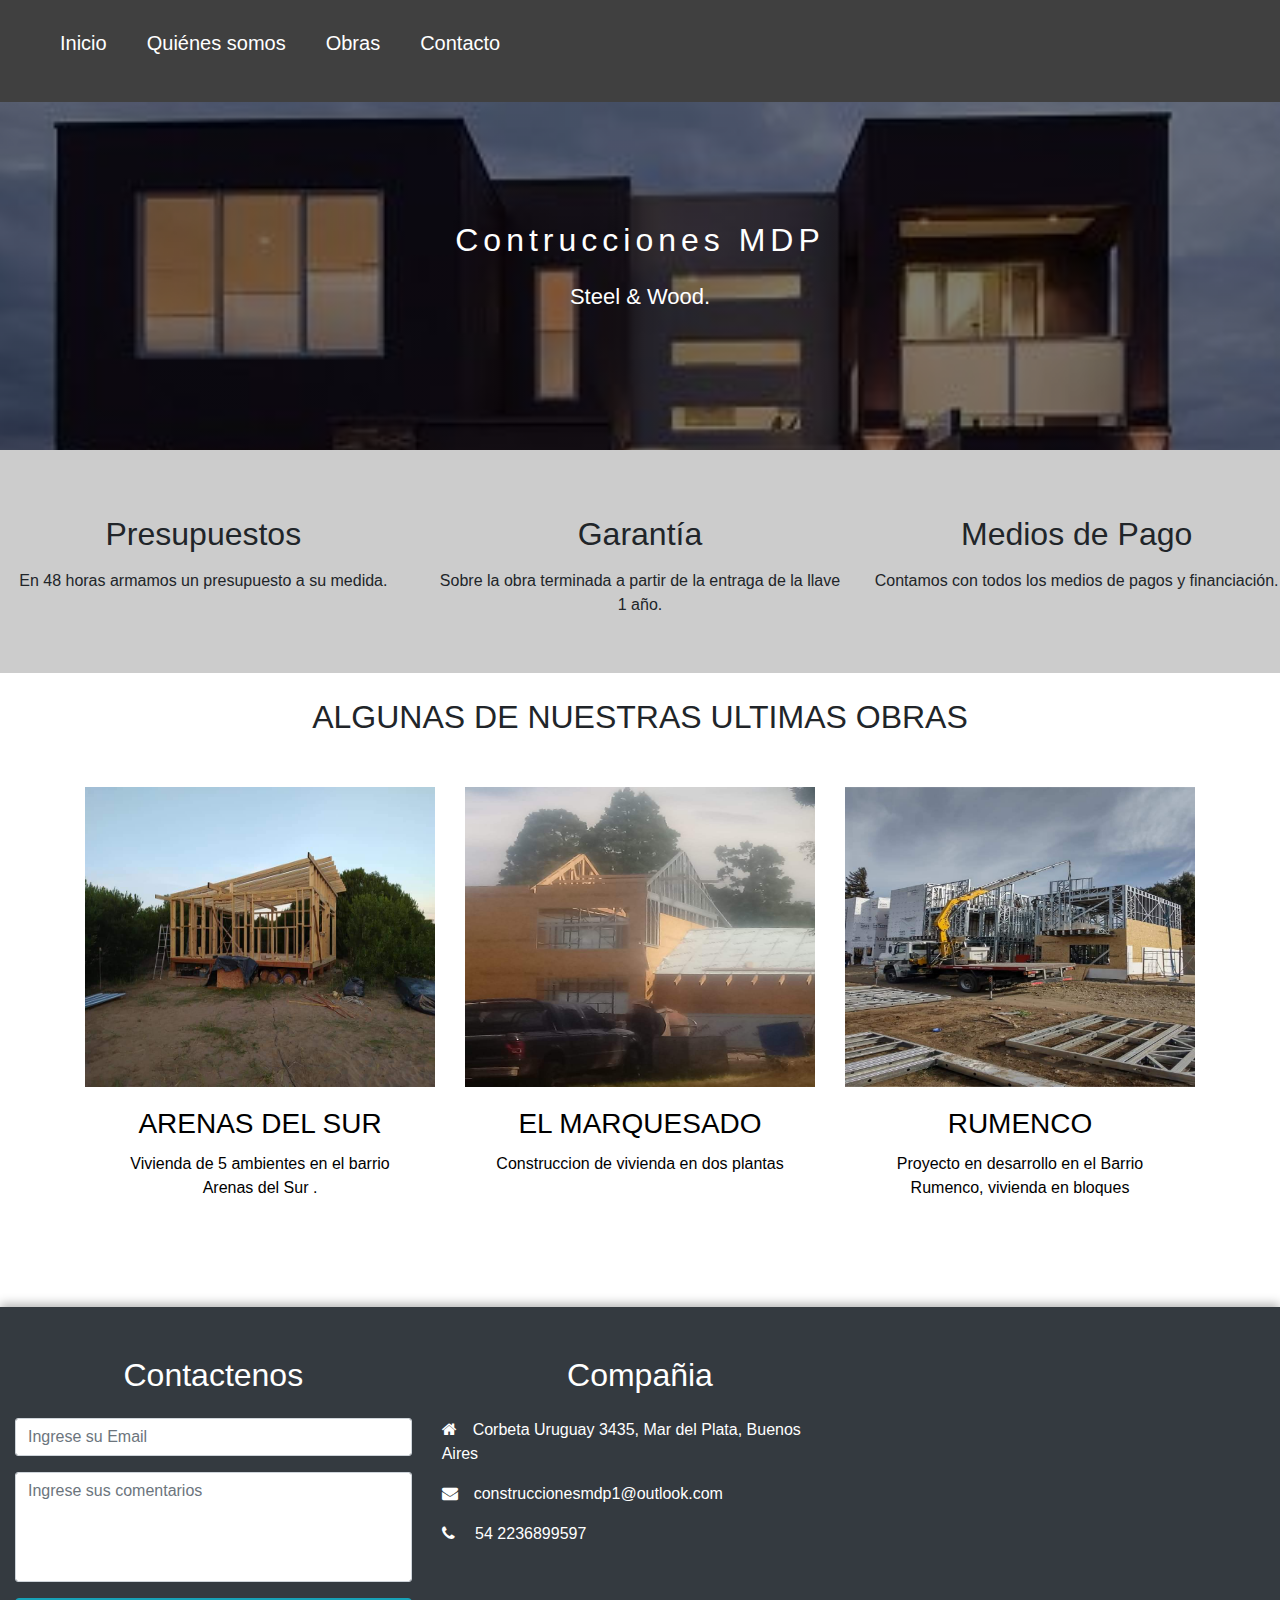
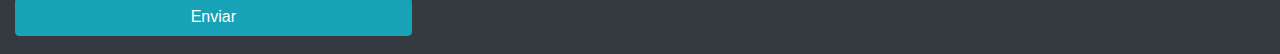
<file: construccion/index.html>
<!doctype html>
<html lang="es">

<head>
	<!-- Required meta tags -->
	<meta charset="utf-8">
	<meta name="viewport" content="width=device-width, initial-scale=1, shrink-to-fit=no">

	<!-- Bootstrap CSS -->
	<link rel="stylesheet" href="https://stackpath.bootstrapcdn.com/bootstrap/4.5.2/css/bootstrap.min.css"
		integrity="sha384-JcKb8q3iqJ61gNV9KGb8thSsNjpSL0n8PARn9HuZOnIxN0hoP+VmmDGMN5t9UJ0Z" crossorigin="anonymous">

	<!-- ESTILO CSS -->
	<link rel="stylesheet" type="text/css" href="css/estilo.css">

	<!--Font Awesome(iconos)-->
	<link rel="stylesheet" href="https://cdnjs.cloudflare.com/ajax/libs/font-awesome/4.7.0/css/font-awesome.min.css">

	<title>Contrucciones MDP</title>
</head>

<body>
	<header>
		<nav class="navbar navbar-nav">
			<ul>
        		<li><a href="index.html">Inicio</a></li>
       			<li><a href="quienes.html">Quiénes somos</a></li>
        		<li><a href="obras.html">Obras</a></li>
        		<li><a href="#contacto">Contacto</a></li>
    		</ul>
    	</nav>

	</header>
	
	<!-- SLIDE -->
	
	<seccion class="slider-principal mx-auto">
		<div class="container">
			<h1>Contrucciones MDP</h1>
			<p>Steel & Wood.</p>
		</div>
	</seccion>

	<!--PRIMERA SECCION-->
	<section class="container-fluid " id="primera-seccion-presentacion">
		<div class="row">
			<div class="col-xs-12 col-sm-12 col-md-6 col-lg-4">
				<h2 class="mb-3">Presupuestos</h2>
				<div align="center">
					<p>En 48 horas armamos un presupuesto a su medida.</p>
				</div>
			</div>
			<div class="col-xs-12 col-sm-12 col-md-6 col-lg-4">
				<h2 class="mb-3">Garantía</h2>
				<div align="center">
					<p>Sobre la obra terminada a partir de la entraga de la llave 1 año.</p>
				</div>
			</div>
			<div class="col-xs-12 col-sm-12 col-md-6 col-lg-4">
				<h2 class="mb-3">Medios de Pago</h2>
				<div align="center">
					<p >Contamos con todos los medios de pagos y financiación.</p>
				</div>
			</div>
		</div>
	</section>
	<h2  class="obras2" align="text-center" id="obras">ALGUNAS DE NUESTRAS ULTIMAS OBRAS</h2>
	<!-- CARDS TIPOS DE PRODUCTOS -->
	
	<div class="card-deck container mx-auto" id="segunda-seccion-presentacion">
		<!-- arenas -->
		<div class="row" id="obras">
		<div class="col-sm-4">
			<a href="arenas.html" class="">
				<div id="carouselExampleControls" class="carousel slide carrousel-generos" data-ride="carousel" data-interval="3000">
					<div class="carousel-inner ">
						<div class="carousel-item active mr-0">
							<img src="img/arenas/arenas1.jpg" class="img-fluid" alt="...">
						</div>
						<div class="carousel-item">
							<img src="img/arenas/arenas2.jpg" class="img-fluid" alt="...">
						</div>
						<div class="carousel-item">
							<img src="img/arenas/arenas3.jpg" class="img-fluid" alt="...">
						</div>
						<div class="carousel-item">
							<img src="img/arenas/arenas4.jpg" class="img-fluid" alt="...">
						</div>
						<div class="carousel-item">
							<img src="img/arenas/arenas5.jpg" class="img-fluid" alt="...">
						</div>
					</div>
				</div>
				<div class="card-body mx-auto texto-seccion-presentacion">
					<h3 class="card-title">ARENAS DEL SUR</h3>
					<p class="card-text">Vivienda de 5 ambientes en el barrio Arenas del Sur .</p>
				</div>
			</a>
		</div>
		<!-- marque -->
		<div class="col-sm-4">
			<a href="marquesado.html">
				<div id="carouselExampleControls" class="carousel slide carrousel-generos" data-ride="carousel" data-interval="2000">
					<div class="carousel-inner">
						<div class="carousel-item active mr-0">
							<img src="img/marquesado/marque1.jpg" alt="..." >
						</div>
						<div class="carousel-item">
							<img src="img/marquesado/marque2.jpg" alt="..." >
						</div>
						<div class="carousel-item">
							<img src="img/marquesado/marque3.jpg" alt="..." >
						</div>
					</div>
				</div>

				<div class="card-body m-0 texto-seccion-presentacion">
					<h3 class="card-title">EL MARQUESADO</h3>
					<p class="card-text">Construccion de vivienda en dos plantas </p>
				</div>
			</a>
		</div>
		<!-- rumenco -->
		<div class="col-sm-4">
			<a href="rumenco.html">
				<div id="carouselExampleControls" class="carousel slide carrousel-generos" data-ride="carousel" data-interval="2100">
					<div class="carousel-inner">
						<div class="carousel-item active mr-0">
							<img src="img/rumenco/rumenco1.jpg" alt="...">
						</div>
						<div class="carousel-item">
							<img src="img/rumenco/rumenco2.jpg" alt="...">
						</div>
						<div class="carousel-item">
							<img src="img/rumenco/rumenco3.jpg" alt="...">
						</div>
					</div>
				</div>
				<div class="card-body m-0 texto-seccion-presentacion">
					<h3 class="card-title">RUMENCO</h3>
					<p class="card-text">Proyecto en desarrollo en el Barrio Rumenco, vivienda en bloques</p>
				</div>
			</a>
		</div>
	</div>
	</div>

	<!-- FOOTER -->
	
		
	<footer class="bg-dark pb-3 pt-4" id="contacto">
		<div class="container-fluid">
			<div class="row">
				<div class="col-xs-12 col-sm-12 col-md-4 col-lg-4">
					<h2 class="text-white mb-4">Contactenos</h2>
						<form action="" method="POST">
							<div class="form-group">
								<input type="email" class="form-control deleteBorder" name="correo"
								placeholder="Ingrese su Email">
							</div>
							<div class="form-group">
								<textarea class="form-control deleteBorder" name="comentario" rows="4"
								placeholder="Ingrese sus comentarios"></textarea>
							</div>
							<button type="submit" class="btn btn-block btn-info">Enviar</button>
						</form>
				</div>
				
				<div class="col-xs-12 col-sm-12 col-md-4 col-lg-4">
					<h2 class=" text-white mb-4">Compañia</h2>
					<address class="text-white ">
						<p><i class="fa fa-home mr-3"></i>Corbeta Uruguay 3435, Mar del Plata, Buenos Aires</p>
						
						<p><i class="fa fa-envelope mr-3" id="correo"><a href="mailto:construccionesmdp1@outlook.com" class="text-white "></i>construccionesmdp1@outlook.com</p>
						
						<p class="fa fa-phone whatsapp mr-3" id="whatsapp"><a href=https://api.whatsapp.com/send?phone=02236899597  " class="text-white "></p>     54 2236899597
					</address>
				</div>
				
				<div class="col-xs-12 col-sm-12 col-md-4 col-lg-4">
					<iframe src="https://www.google.com/maps/embed?pb=!1m18!1m12!1m3!1d3140.3060607267844!2d-57.545870284927865!3d-38.086539157473325!2m3!1f0!2f0!3f0!3m2!1i1024!2i768!4f13.1!3m3!1m2!1s0x9584e7370bd02a03%3A0x50fcb8581ca2ebe7!2sCorbeta%20Uruguay%203435%2C%20B7610AAE%20Mar%20del%20Plata%2C%20Provincia%20de%20Buenos%20Aires!5e0!3m2!1ses-419!2sar!4v1621220929879!5m2!1ses-419!2sar" width="300" height="300" frameborder="0" style="border-radius: 20px;" allowfullscreen="" aria-hidden="false" tabindex="0"></iframe> 
				</div>

			</div>
		</div>

		
	</footer>


	<!-- Optional JavaScript -->
	<!-- jQuery first, then Popper.js, then Bootstrap JS -->
	<script src="https://code.jquery.com/jquery-3.5.1.slim.min.js"
		integrity="sha384-DfXdz2htPH0lsSSs5nCTpuj/zy4C+OGpamoFVy38MVBnE+IbbVYUew+OrCXaRkfj"
		crossorigin="anonymous"></script>
	<script src="https://cdn.jsdelivr.net/npm/popper.js@1.16.1/dist/umd/popper.min.js"
		integrity="sha384-9/reFTGAW83EW2RDu2S0VKaIzap3H66lZH81PoYlFhbGU+6BZp6G7niu735Sk7lN"
		crossorigin="anonymous"></script>
	<script src="https://stackpath.bootstrapcdn.com/bootstrap/4.5.2/js/bootstrap.min.js"
		integrity="sha384-B4gt1jrGC7Jh4AgTPSdUtOBvfO8shuf57BaghqFfPlYxofvL8/KUEfYiJOMMV+rV"
		crossorigin="anonymous"></script>
</body>

</html>
</file>
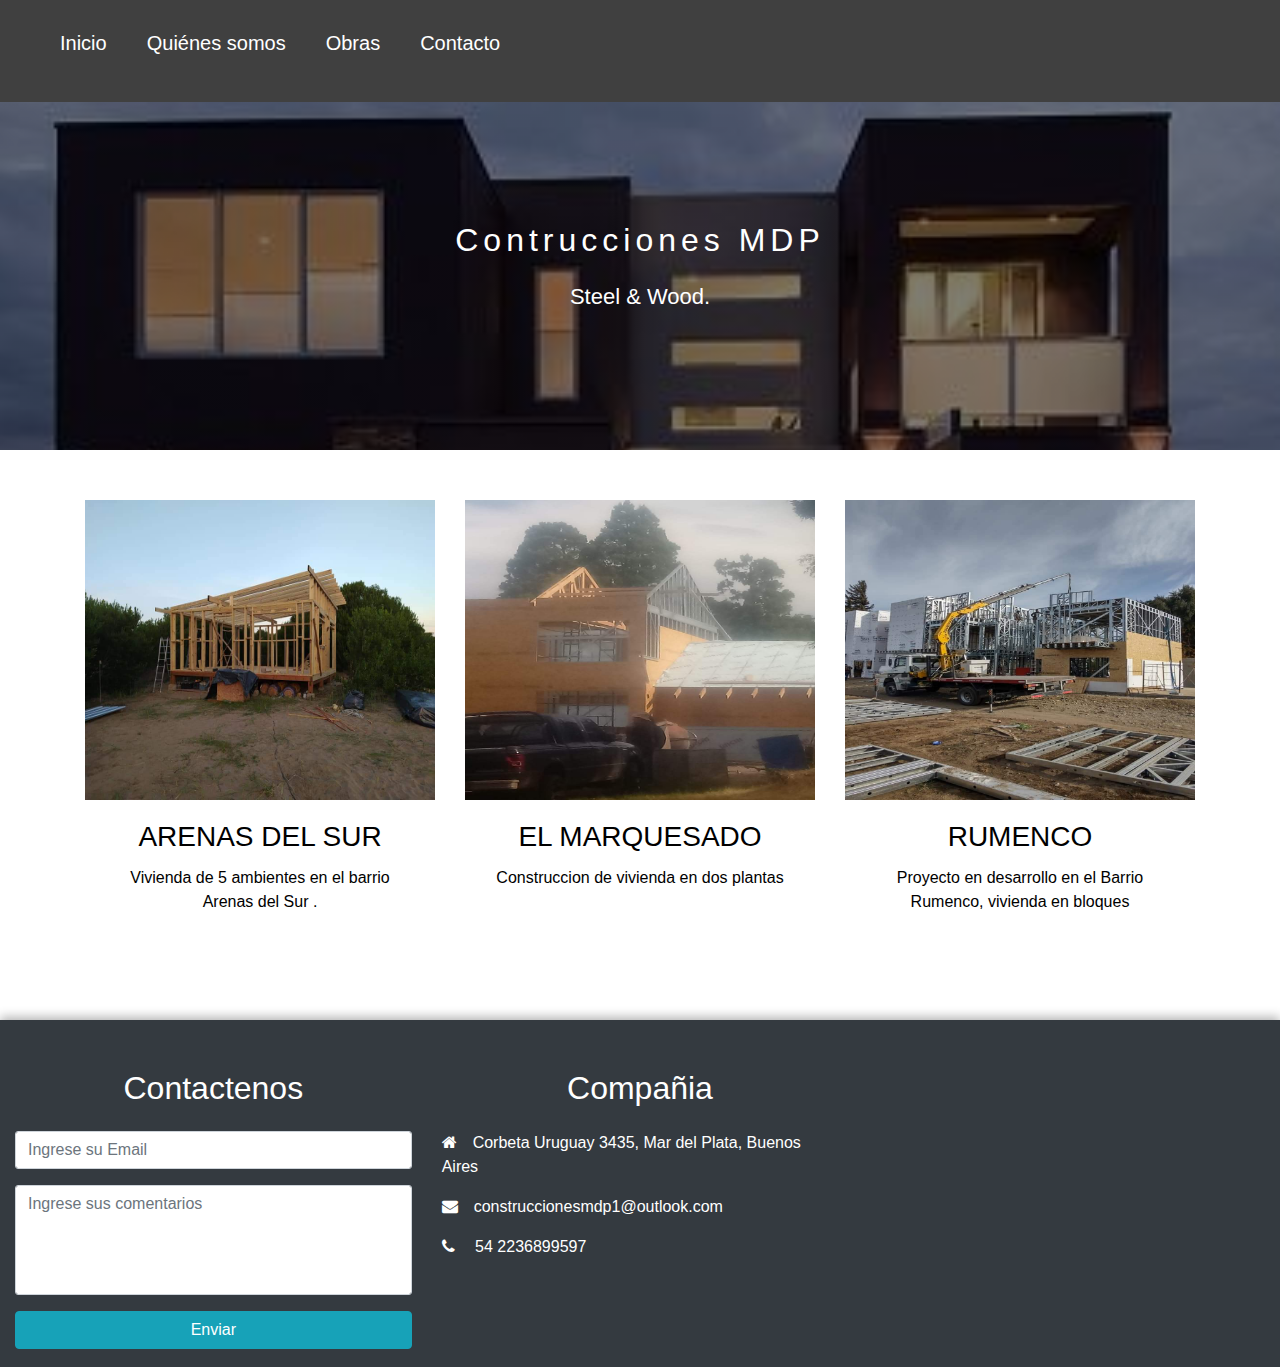
<file: construccion/obras.html>
<!doctype html>
<html lang="es">

<head>
	<!-- Required meta tags -->
	<meta charset="utf-8">
	<meta name="viewport" content="width=device-width, initial-scale=1, shrink-to-fit=no">

	<!-- Bootstrap CSS -->
	<link rel="stylesheet" href="https://stackpath.bootstrapcdn.com/bootstrap/4.5.2/css/bootstrap.min.css"
		integrity="sha384-JcKb8q3iqJ61gNV9KGb8thSsNjpSL0n8PARn9HuZOnIxN0hoP+VmmDGMN5t9UJ0Z" crossorigin="anonymous">

	<!-- ESTILO CSS -->
	<link rel="stylesheet" type="text/css" href="css/estilo.css">

	<!--Font Awesome(iconos)-->
	<link rel="stylesheet" href="https://cdnjs.cloudflare.com/ajax/libs/font-awesome/4.7.0/css/font-awesome.min.css">

	<title>Contrucciones MDP</title>
</head>

<body>
	<header>
		<nav class="navbar navbar-nav">
			<ul>
        		<li><a href="index.html">Inicio</a></li>
       			<li><a href="quienes.html">Quiénes somos</a></li>
        		<li><a href="obras.html">Obras</a></li>
        		<li><a href="#contacto">Contacto</a></li>
    		</ul>
    	</nav>

	</header>
	
	<!-- SLIDE -->
	
	<seccion class="slider-principal mx-auto">
		<div class="container">
			<h1>Contrucciones MDP</h1>
			<p>Steel & Wood.</p>
		</div>
	</seccion>

	
	<!-- CARDS TIPOS DE PRODUCTOS -->
	
	<div class="card-deck container mx-auto" id="segunda-seccion-presentacion">
		<!-- arenas -->
		<div class="row" id="obras">
		<div class="col-sm-4">
			<a href="arenas.html" class="">
				<div id="carouselExampleControls" class="carousel slide carrousel-generos" data-ride="carousel" data-interval="3000">
					<div class="carousel-inner ">
						<div class="carousel-item active mr-0">
							<img src="img/arenas/arenas1.jpg" class="img-fluid" alt="...">
						</div>
						<div class="carousel-item">
							<img src="img/arenas/arenas2.jpg" class="img-fluid" alt="...">
						</div>
						<div class="carousel-item">
							<img src="img/arenas/arenas3.jpg" class="img-fluid" alt="...">
						</div>
						<div class="carousel-item">
							<img src="img/arenas/arenas4.jpg" class="img-fluid" alt="...">
						</div>
						<div class="carousel-item">
							<img src="img/arenas/arenas5.jpg" class="img-fluid" alt="...">
						</div>
					</div>
				</div>
				<div class="card-body mx-auto texto-seccion-presentacion">
					<h3 class="card-title">ARENAS DEL SUR</h3>
					<p class="card-text">Vivienda de 5 ambientes en el barrio Arenas del Sur .</p>
				</div>
			</a>
		</div>
		<!-- marque -->
		<div class="col-sm-4">
			<a href="marquesado.html">
				<div id="carouselExampleControls" class="carousel slide carrousel-generos" data-ride="carousel" data-interval="2000">
					<div class="carousel-inner">
						<div class="carousel-item active mr-0">
							<img src="img/marquesado/marque1.jpg" alt="..." >
						</div>
						<div class="carousel-item">
							<img src="img/marquesado/marque2.jpg" alt="..." >
						</div>
						<div class="carousel-item">
							<img src="img/marquesado/marque3.jpg" alt="..." >
						</div>
					</div>
				</div>

				<div class="card-body m-0 texto-seccion-presentacion">
					<h3 class="card-title">EL MARQUESADO</h3>
					<p class="card-text">Construccion de vivienda en dos plantas </p>
				</div>
			</a>
		</div>
		<!-- rumenco -->
		<div class="col-sm-4">
			<a href="rumenco.html">
				<div id="carouselExampleControls" class="carousel slide carrousel-generos" data-ride="carousel" data-interval="2100">
					<div class="carousel-inner">
						<div class="carousel-item active mr-0">
							<img src="img/rumenco/rumenco1.jpg" alt="...">
						</div>
						<div class="carousel-item">
							<img src="img/rumenco/rumenco2.jpg" alt="...">
						</div>
						<div class="carousel-item">
							<img src="img/rumenco/rumenco3.jpg" alt="...">
						</div>
					</div>
				</div>
				<div class="card-body m-0 texto-seccion-presentacion">
					<h3 class="card-title">RUMENCO</h3>
					<p class="card-text">Proyecto en desarrollo en el Barrio Rumenco, vivienda en bloques</p>
				</div>
			</a>
		</div>
	</div>
	</div>

	<!-- FOOTER -->
	
		
	<footer class="bg-dark pb-3 pt-4" id="contacto">
		<div class="container-fluid">
			<div class="row">
				<div class="col-xs-12 col-sm-12 col-md-4 col-lg-4">
					<h2 class="text-white mb-4">Contactenos</h2>
						<form action="" method="POST">
							<div class="form-group">
								<input type="email" class="form-control deleteBorder" name="correo"
								placeholder="Ingrese su Email">
							</div>
							<div class="form-group">
								<textarea class="form-control deleteBorder" name="comentario" rows="4"
								placeholder="Ingrese sus comentarios"></textarea>
							</div>
							<button type="submit" class="btn btn-block btn-info">Enviar</button>
						</form>
				</div>
				
				<div class="col-xs-12 col-sm-12 col-md-4 col-lg-4">
					<h2 class=" text-white mb-4">Compañia</h2>
					<address class="text-white ">
						<p><i class="fa fa-home mr-3"></i>Corbeta Uruguay 3435, Mar del Plata, Buenos Aires</p>
						
						<p><i class="fa fa-envelope mr-3" id="correo"><a href="mailto:construccionesmdp1@outlook.com" class="text-white "></i>construccionesmdp1@outlook.com</p>
						
						<p class="fa fa-phone whatsapp mr-3" id="whatsapp"><a href=https://api.whatsapp.com/send?phone=02236899597  " class="text-white "></p>     54 2236899597
					</address>
				</div>
				
				<div class="col-xs-12 col-sm-12 col-md-4 col-lg-4">
					<iframe src="https://www.google.com/maps/embed?pb=!1m18!1m12!1m3!1d3140.3060607267844!2d-57.545870284927865!3d-38.086539157473325!2m3!1f0!2f0!3f0!3m2!1i1024!2i768!4f13.1!3m3!1m2!1s0x9584e7370bd02a03%3A0x50fcb8581ca2ebe7!2sCorbeta%20Uruguay%203435%2C%20B7610AAE%20Mar%20del%20Plata%2C%20Provincia%20de%20Buenos%20Aires!5e0!3m2!1ses-419!2sar!4v1621220929879!5m2!1ses-419!2sar" width="300" height="300" frameborder="0" style="border-radius: 20px;" allowfullscreen="" aria-hidden="false" tabindex="0"></iframe> 
				</div>

			</div>
		</div>

		
	</footer>


	<!-- Optional JavaScript -->
	<!-- jQuery first, then Popper.js, then Bootstrap JS -->
	<script src="https://code.jquery.com/jquery-3.5.1.slim.min.js"
		integrity="sha384-DfXdz2htPH0lsSSs5nCTpuj/zy4C+OGpamoFVy38MVBnE+IbbVYUew+OrCXaRkfj"
		crossorigin="anonymous"></script>
	<script src="https://cdn.jsdelivr.net/npm/popper.js@1.16.1/dist/umd/popper.min.js"
		integrity="sha384-9/reFTGAW83EW2RDu2S0VKaIzap3H66lZH81PoYlFhbGU+6BZp6G7niu735Sk7lN"
		crossorigin="anonymous"></script>
	<script src="https://stackpath.bootstrapcdn.com/bootstrap/4.5.2/js/bootstrap.min.js"
		integrity="sha384-B4gt1jrGC7Jh4AgTPSdUtOBvfO8shuf57BaghqFfPlYxofvL8/KUEfYiJOMMV+rV"
		crossorigin="anonymous"></script>
</body>

</html>
</file>
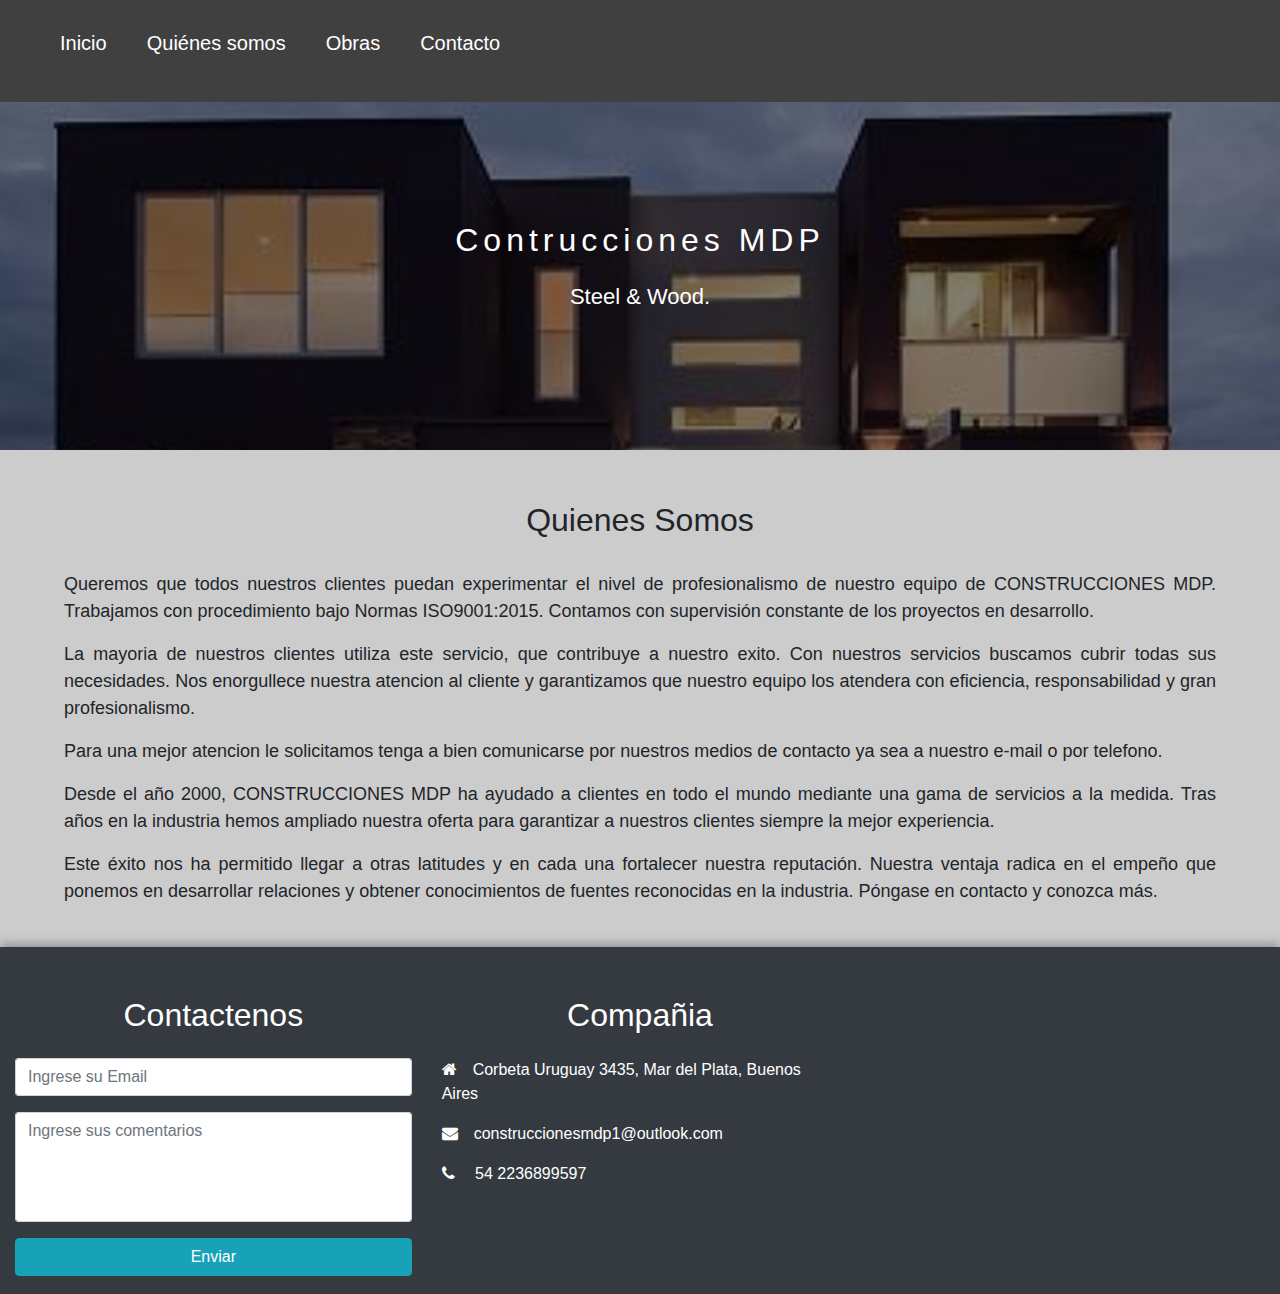
<file: construccion/quienes.html>
<!doctype html>
<html lang="es">

<head>
	<!-- Required meta tags -->
	<meta charset="utf-8">
	<meta name="viewport" content="width=device-width, initial-scale=1, shrink-to-fit=no">

	<!-- Bootstrap CSS -->
	<link rel="stylesheet" href="https://stackpath.bootstrapcdn.com/bootstrap/4.5.2/css/bootstrap.min.css"
		integrity="sha384-JcKb8q3iqJ61gNV9KGb8thSsNjpSL0n8PARn9HuZOnIxN0hoP+VmmDGMN5t9UJ0Z" crossorigin="anonymous">

	<!-- ESTILO CSS -->
	<link rel="stylesheet" type="text/css" href="css/estilo.css">

	<!--Font Awesome(iconos)-->
	<link rel="stylesheet" href="https://cdnjs.cloudflare.com/ajax/libs/font-awesome/4.7.0/css/font-awesome.min.css">

	<title>Contrucciones MDP</title>
</head>

<body>
	<header>
		<nav class="navbar navbar-nav">
			<ul>
        		<li><a href="index.html">Inicio</a></li>
       			<li><a href="quienes.html">Quiénes somos</a></li>
        		<li><a href="obras.html">Obras</a></li>
        		<li><a href="#contacto">Contacto</a></li>
    		</ul>
    	</nav>

	</header>
	
	<!-- SLIDE -->
	
	<seccion class="slider-principal mx-auto">
		<div class="container">
			<h1>Contrucciones MDP</h1>
			<p>Steel & Wood.</p>
		</div>
	</seccion>
	<aside>
		<div class="quienes">
			<H2>Quienes Somos</H2><br>
			<p align="justify"> <font size=4,5>Queremos que todos nuestros clientes puedan experimentar el nivel de profesionalismo de nuestro equipo de CONSTRUCCIONES MDP.  Trabajamos con procedimiento bajo Normas ISO9001:2015. Contamos con supervisión constante de los proyectos en desarrollo.</p></font>
			<p align="justify"><font size=4,5>La mayoria de nuestros clientes utiliza este servicio, que contribuye a nuestro exito. Con nuestros servicios buscamos cubrir todas sus necesidades. Nos enorgullece nuestra atencion al cliente y garantizamos que nuestro equipo los atendera con eficiencia, responsabilidad y gran profesionalismo.</p></font>
			<p align="justify"><font size=4,5>Para una mejor atencion le solicitamos tenga a bien comunicarse por nuestros medios de contacto ya sea a nuestro e-mail o por telefono.</p></font>
			
			<p align="justify"><font size=4,5>Desde el año 2000, CONSTRUCCIONES MDP ha ayudado a clientes en todo el mundo mediante una gama de servicios a la medida. Tras años en la industria hemos ampliado nuestra oferta para garantizar a nuestros clientes siempre la mejor experiencia.</p></font>

			<p align="justify"><font size=4,5>Este éxito nos ha permitido llegar a otras latitudes y en cada una fortalecer nuestra reputación. Nuestra ventaja radica en el empeño que ponemos en desarrollar relaciones y obtener conocimientos de fuentes reconocidas en la industria. Póngase en contacto y conozca más.</p></font>
		</div>
	</aside>
<footer class="bg-dark pb-3 pt-4" id="contacto">
		<div class="container-fluid">
			<div class="row">
				<div class="col-xs-12 col-sm-12 col-md-4 col-lg-4">
					<h2 class="text-white mb-4">Contactenos</h2>
						<form action="" method="POST">
							<div class="form-group">
								<input type="email" class="form-control deleteBorder" name="correo"
								placeholder="Ingrese su Email">
							</div>
							<div class="form-group">
								<textarea class="form-control deleteBorder" name="comentario" rows="4"
								placeholder="Ingrese sus comentarios"></textarea>
							</div>
							<button type="submit" class="btn btn-block btn-info">Enviar</button>
						</form>
				</div>
				
				<div class="col-xs-12 col-sm-12 col-md-4 col-lg-4">
					<h2 class=" text-white mb-4">Compañia</h2>
					<address class="text-white ">
						<p><i class="fa fa-home mr-3"></i>Corbeta Uruguay 3435, Mar del Plata, Buenos Aires</p>
						
						<p><i class="fa fa-envelope mr-3" id="correo"><a href="mailto:construccionesmdp1@outlook.com" class="text-white "></i>construccionesmdp1@outlook.com</p>
						
						<p class="fa fa-phone whatsapp mr-3" id="whatsapp"><a href=https://api.whatsapp.com/send?phone=02236899597  " class="text-white "></p>     54 2236899597
					</address>
				</div>
				
				<div class="col-xs-12 col-sm-12 col-md-4 col-lg-4">
					<iframe src="https://www.google.com/maps/embed?pb=!1m18!1m12!1m3!1d3140.3060607267844!2d-57.545870284927865!3d-38.086539157473325!2m3!1f0!2f0!3f0!3m2!1i1024!2i768!4f13.1!3m3!1m2!1s0x9584e7370bd02a03%3A0x50fcb8581ca2ebe7!2sCorbeta%20Uruguay%203435%2C%20B7610AAE%20Mar%20del%20Plata%2C%20Provincia%20de%20Buenos%20Aires!5e0!3m2!1ses-419!2sar!4v1621220929879!5m2!1ses-419!2sar" width="300" height="300" frameborder="0" style="border-radius: 20px;" allowfullscreen="" aria-hidden="false" tabindex="0"></iframe> 
				</div>

			</div>
		</div>

		
	</footer>


	<!-- Optional JavaScript -->
	<!-- jQuery first, then Popper.js, then Bootstrap JS -->
	<script src="https://code.jquery.com/jquery-3.5.1.slim.min.js"
		integrity="sha384-DfXdz2htPH0lsSSs5nCTpuj/zy4C+OGpamoFVy38MVBnE+IbbVYUew+OrCXaRkfj"
		crossorigin="anonymous"></script>
	<script src="https://cdn.jsdelivr.net/npm/popper.js@1.16.1/dist/umd/popper.min.js"
		integrity="sha384-9/reFTGAW83EW2RDu2S0VKaIzap3H66lZH81PoYlFhbGU+6BZp6G7niu735Sk7lN"
		crossorigin="anonymous"></script>
	<script src="https://stackpath.bootstrapcdn.com/bootstrap/4.5.2/js/bootstrap.min.js"
		integrity="sha384-B4gt1jrGC7Jh4AgTPSdUtOBvfO8shuf57BaghqFfPlYxofvL8/KUEfYiJOMMV+rV"
		crossorigin="anonymous"></script>
</body>


</html>
</file>
<file: construccion/css/estilo.css>
body {
	height: 100%;
	margin: 0;
	background-color: #fff;
}

textarea{
	resize: none;
}

a{
	text-decoration: none;
	color: black;
}
a:hover{
	text-decoration: none;
}
/*
.container{
	width: 100%;
	margin: 0 auto;
	height: 300px;


}

@media(min-width: 576px){
	.container{
		max-width: 540px;
	
	}
}

@media(min-width: 768px){
	.container{
		max-width: 720px;
		
	
	}
}
@media(min-width: 992px){
	.container{
		max-width: 960px;
		
	
	}
}
@media(min-width: 1200px){
	.container{
		max-width: 1140px;
		
	
	}
}*/
/* ~~~~~~~~~~~~~~~~~~~~~~~~~~~~~~~~~~~~~~~~~~~~~~~~~~ */
/* ~~~~~~~~~~~~~ PAGINA DE PRESENTACION ~~~~~~~~~~~~~ */
/* ~~~~~~~~~~~~~~~~~~~~~~~~~~~~~~~~~~~~~~~~~~~~~~~~~~ */
header {
  background: #404040;
  width: 100%;
  position: fixed;
  z-index: 100;
}
nav {
  float: left; /* Desplazamos el nav hacia la izquierda */
}

nav ul {
  list-style: none;
  overflow: hidden; /* Limpiamos errores de float */
}

nav ul li {
  float: left;
  font-family: Arial, sans-serif;
  font-size: 20px;
}

nav ul li a {
  display: block; /* Convertimos los elementos a en elementos bloque para manipular el padding */
  padding: 20px;
  color: #fff;
  text-decoration: none;
}

nav ul li:hover {
  background: #ffffff;
}


.slider-principal{
	background: linear-gradient(rgba(0, 0, 0, 0.5), rgba(0, 0, 0, 0.5)), url("../img/fondo2.jpg") no-repeat center center fixed;
	display: flex;
	align-items: center;
	width: 100%;
	height: 450px;
	background-size: cover;
	color: white;
	text-align: center;
}
.slider-principal div h1{
	letter-spacing: 5px;
    padding-top: 100px;
    text-align-last: auto;
    font-size: xx-large;
	
}
.slider-principal div p{
	font-size: 22px;
	margin-top: 20px;
}
#primera-seccion-presentacion{
	background-color: hsl(0, 0%, 80%);
	padding: 40px 0;
}
#segunda-seccion-presentacion{
	margin: 50px 0;
	text-align: center;
}
/* 300px es el Tamaño de la imagen */
/* Tamaño del carousel */
#carouselExampleControls{
	height: 300px !important;
}
.texto-seccion-presentacion{
	height: 170px !important;
}
/* Imagenes del carrousel de generos */
.carrousel-generos div > div img{
	height: 300px;
	display: block;
	width: 100%;
}

/* ~~~~~~~~~~~~~~~~~~~~~~~~~~~~~~~~~~~~ */
/* ~~~~~~~~~~~~~~ FOOTER ~~~~~~~~~~~~~~ */
/* ~~~~~~~~~~~~~~~~~~~~~~~~~~~~~~~~~~~~ */
footer{
	/* Valores: 0 = horizontal :: -5 = vertical :: 10 = difuminado */
	box-shadow: 0 -3px 10px rgba(0, 0, 0, .3);
}
footer > .contFooter {
	min-width: 1100px !important;
	
}
/* ~~~~~~~~~~~~~~~~~~~~~~~~~~~~~~~~~~~~ */
/* ~~~~~~~~~~~~~~ QUIENES ~~~~~~~~~~~~~~ */
/* ~~~~~~~~~~~~~~~~~~~~~~~~~~~~~~~~~~~~ */
aside{
	background-color: hsl(0, 0%, 80%);
	padding: 2% 5%;
	margin-bottom: 0%;
}

/* ~~~~~~~~~~~~~~~~~~~~~~~~~~~~~~~~~~~~ */
/* ~~~~~~~~ PAGINA DE CONTACTO ~~~~~~~~ */
/* ~~~~~~~~~~~~~~~~~~~~~~~~~~~~~~~~~~~~ */

.deleteBorder{
	border-radius: 3px;
}



/* ~~~~~~~~~~~~~~~~~~~~~~~~~~~~~~~~~~~~ */
/* ~~~~~~~~~ PAGINA DEL LOGIN ~~~~~~~~~ */
/* ~~~~~~~~~~~~~~~~~~~~~~~~~~~~~~~~~~~~ */

.contenedor-login{
	margin-top: 80px;
	margin-bottom: 40px;
	width: 410px;
	padding: 20px 30px;
	box-shadow: 0 0 10px rgba(0,0,0,0.3);
}
.boton-enviar{
	margin: 20px 0;
	background: rgb(20, 20, 20);
	border: none;
	color: #fff;
	letter-spacing: 1px;
}
.contenedor-login form a{
	font-weight: bold;
	padding: 0;
	color: blue;
}
h2{
	padding-top: 25px;
	text-align: center;
}
</file>
